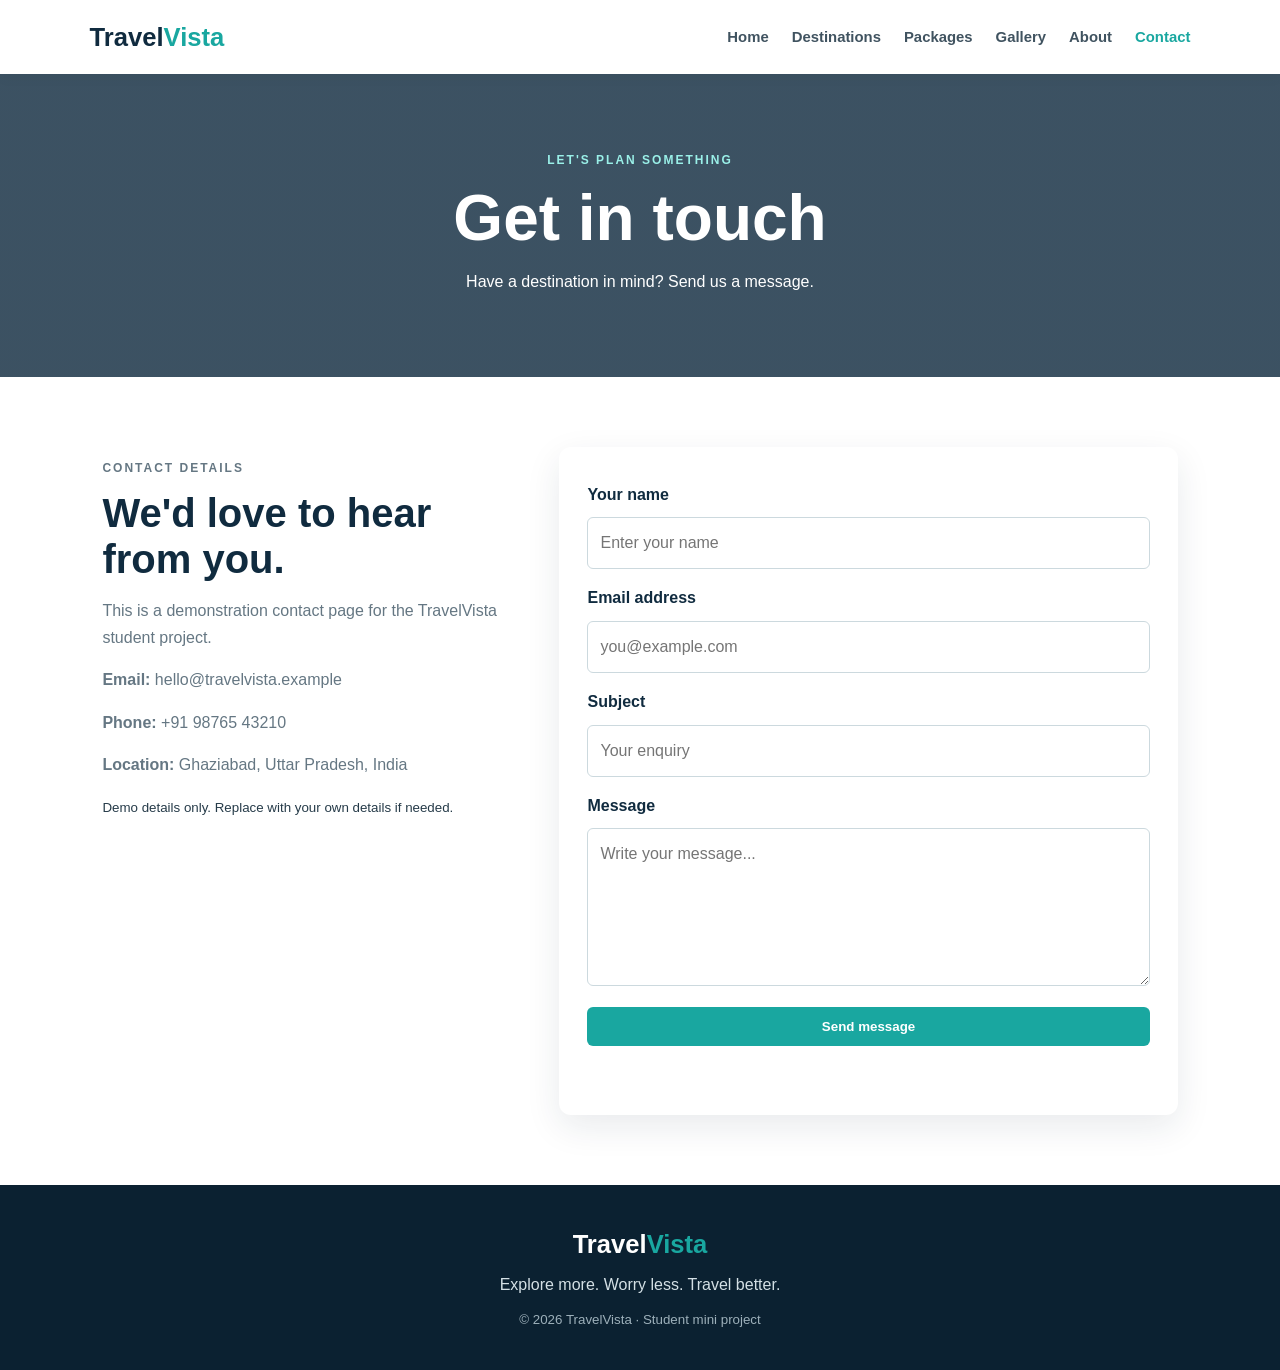
<file: contact.html>
<!doctype html>
<html lang="en">
  <head>
    <meta charset="utf-8" />
    <meta name="viewport" content="width=device-width,initial-scale=1" />
    <title>Contact | TravelVista</title>
    <link rel="stylesheet" href="css/style.css" />
    <script src="js/script.js" defer></script>
  </head>
  <body>
    <header>
      <a class="logo" href="index.html">Travel<span>Vista</span></a
      ><button class="menu-toggle" aria-label="Toggle menu">☰</button>
      <nav>
        <a href="index.html">Home</a><a href="destinations.html">Destinations</a
        ><a href="packages.html">Packages</a><a href="gallery.html">Gallery</a
        ><a href="about.html">About</a
        ><a class="active" href="contact.html">Contact</a>
      </nav>
    </header>
    <main>
      <section class="page-banner">
        <p class="eyebrow">LET'S PLAN SOMETHING</p>
        <h1>Get in touch</h1>
        <p>Have a destination in mind? Send us a message.</p>
      </section>
      <section class="section contact-layout">
        <div>
          <p class="eyebrow">CONTACT DETAILS</p>
          <h2>We'd love to hear from you.</h2>
          <p>
            This is a demonstration contact page for the TravelVista student
            project.
          </p>
          <p><b>Email:</b> hello@travelvista.example</p>
          <p><b>Phone:</b> +91 98765 43210</p>
          <p><b>Location:</b> Ghaziabad, Uttar Pradesh, India</p>
          <small
            >Demo details only. Replace with your own details if needed.</small
          >
        </div>
        <form id="contactForm">
          <label for="name">Your name</label
          ><input
            id="name"
            name="name"
            required
            placeholder="Enter your name"
          /><label for="email">Email address</label
          ><input
            id="email"
            name="email"
            type="email"
            required
            placeholder="you@example.com"
          /><label for="subject">Subject</label
          ><input
            id="subject"
            name="subject"
            required
            placeholder="Your enquiry"
          /><label for="message">Message</label
          ><textarea
            id="message"
            name="message"
            rows="5"
            required
            placeholder="Write your message..."
          ></textarea
          ><button class="btn" type="submit">Send message</button>
          <p id="formMessage" role="status"></p>
        </form>
      </section>
    </main>
    <footer>
      <a class="logo" href="index.html">Travel<span>Vista</span></a>
      <p>Explore more. Worry less. Travel better.</p>
      <small>© 2026 TravelVista · Student mini project</small>
    </footer>
  </body>
</html>
</file>
<file: css/style.css>
* {
  box-sizing: border-box;
}
body {
  margin: 0;
  font-family: Arial, sans-serif;
  color: #263b49;
  line-height: 1.65;
}
a {
  text-decoration: none;
  color: inherit;
}
img {
  display: block;
  max-width: 100%;
}
header {
  height: 74px;
  padding: 0 7%;
  display: flex;
  align-items: center;
  justify-content: space-between;
  background: #fff;
  position: sticky;
  top: 0;
  z-index: 10;
  box-shadow: 0 2px 14px #0000000d;
}
.logo {
  font-size: 1.6rem;
  font-weight: 800;
  color: #102b3f;
}
.logo span {
  color: #19a7a0;
}
nav {
  display: flex;
  gap: 23px;
}
nav a {
  font-size: 0.93rem;
  font-weight: bold;
  color: #405360;
}
nav a:hover,
nav a.active {
  color: #19a7a0;
}
.menu-toggle {
  display: none;
  background: none;
  border: 0;
  font-size: 1.6rem;
}
.hero {
  min-height: 590px;
  padding: 80px 10%;
  display: flex;
  align-items: center;
  color: white;
  background:
    linear-gradient(90deg, #071c2fcc, #071c2f22),
    url("https://images.unsplash.com/photo-1476514525535-07fb3b4ae5f1?auto=format&fit=crop&w=2000&q=90")
      center/cover;
}
.hero > div {
  max-width: 650px;
}
.hero h1 {
  font-size: clamp(2.8rem, 6vw, 5rem);
  line-height: 1.08;
  margin: 0 0 18px;
}
.hero h1 span {
  color: #7ee0d6;
}
.hero p:not(.eyebrow) {
  font-size: 1.1rem;
  max-width: 520px;
}
.eyebrow {
  font-size: 0.75rem;
  font-weight: bold;
  letter-spacing: 2px;
  color: #19a7a0;
}
.hero .eyebrow {
  color: #9af0e8;
}
.btn {
  display: inline-block;
  border: 0;
  border-radius: 6px;
  background: #19a7a0;
  color: white;
  padding: 12px 20px;
  font-weight: bold;
  cursor: pointer;
  margin-top: 12px;
}
.btn:hover {
  background: #128780;
}
.outline {
  background: transparent;
  border: 1px solid white;
}
.light {
  background: white;
  color: #102b3f;
}
.section {
  padding: 70px 8%;
}
.heading {
  text-align: center;
  margin: 0 auto 32px;
  max-width: 650px;
}
.heading h2,
.split h2,
.contact-layout h2 {
  font-size: 2.5rem;
  line-height: 1.15;
  color: #102b3f;
  margin: 0 0 12px;
}
.heading p {
  color: #657783;
}
.cards {
  display: grid;
  grid-template-columns: repeat(3, 1fr);
  gap: 24px;
}
.card {
  overflow: hidden;
  border-radius: 12px;
  background: white;
  box-shadow: 0 12px 35px #102b3f18;
  transition: 0.2s;
}
.card:hover {
  transform: translateY(-5px);
}
.card img {
  width: 100%;
  height: 220px;
  object-fit: cover;
}
.card > div {
  padding: 20px;
}
.card h3 {
  margin: 0 0 6px;
  color: #102b3f;
}
.card p {
  color: #657783;
}
.card a {
  color: #19a7a0;
  font-weight: bold;
}
.band {
  background: #102b3f;
  color: white;
  padding: 50px 9%;
  display: flex;
  justify-content: space-between;
  align-items: center;
  gap: 25px;
}
.band h2 {
  font-size: 2rem;
  margin: 0;
}
.band p {
  color: #d1dce1;
}
footer {
  padding: 38px 8%;
  background: #0b2131;
  color: #d4e0e5;
  text-align: center;
}
footer .logo {
  color: white;
}
footer p {
  margin: 7px;
}
footer small {
  color: #9db0ba;
}
.page-banner {
  min-height: 280px;
  padding: 65px 8%;
  display: flex;
  align-items: center;
  justify-content: center;
  flex-direction: column;
  text-align: center;
  color: white;
  background:
    linear-gradient(#0b263bcc, #0b263bcc),
    url("https://images.unsplash.com/photo-1469474968028-56623f02e42e?auto=format&fit=crop&w=1800&q=85")
      center/cover;
}
.page-banner h1 {
  font-size: clamp(2.5rem, 5vw, 4rem);
  margin: 0;
  line-height: 1.1;
}
.page-banner p:last-child {
  max-width: 650px;
}
.page-banner .eyebrow {
  color: #9af0e8;
}
.search {
  display: block;
  width: min(480px, 100%);
  padding: 13px;
  margin: 0 auto 28px;
  border: 1px solid #ccd9de;
  border-radius: 7px;
  font: inherit;
}
.price {
  color: #19a7a0 !important;
}
.price small {
  font-size: 0.8rem;
  color: #657783;
}
.gallery-grid {
  display: grid;
  grid-template-columns: repeat(3, 1fr);
  gap: 16px;
}
.gallery-item {
  padding: 0;
  border: 0;
  border-radius: 9px;
  overflow: hidden;
  cursor: pointer;
}
.gallery-item img {
  width: 100%;
  height: 245px;
  object-fit: cover;
  transition: 0.25s;
}
.gallery-item:hover img {
  transform: scale(1.05);
}
.lightbox {
  position: fixed;
  inset: 0;
  background: #000e;
  z-index: 30;
  display: flex;
  align-items: center;
  justify-content: center;
  padding: 30px;
}
.lightbox[hidden] {
  display: none;
}
.lightbox img {
  max-width: 90vw;
  max-height: 85vh;
}
.lightbox-close {
  position: absolute;
  right: 25px;
  top: 12px;
  font-size: 2.5rem;
  color: white;
  background: none;
  border: 0;
  cursor: pointer;
}
.split {
  display: grid;
  grid-template-columns: 1fr 1fr;
  gap: 45px;
  align-items: center;
}
.split img {
  height: 370px;
  width: 100%;
  object-fit: cover;
  border-radius: 12px;
}
.split p,
.contact-layout p {
  color: #657783;
}
.values {
  padding: 40px 8%;
  background: #f3f8f8;
  display: grid;
  grid-template-columns: repeat(3, 1fr);
  gap: 20px;
  text-align: center;
}
.values h3 {
  color: #102b3f;
}
.contact-layout {
  display: grid;
  grid-template-columns: 0.8fr 1.2fr;
  gap: 45px;
}
.contact-layout form {
  padding: 28px;
  border-radius: 12px;
  box-shadow: 0 12px 35px #102b3f18;
  display: flex;
  flex-direction: column;
  gap: 9px;
}
.contact-layout label {
  font-weight: bold;
  color: #102b3f;
  margin-top: 7px;
}
.contact-layout input,
.contact-layout textarea {
  padding: 12px;
  border: 1px solid #ccd9de;
  border-radius: 6px;
  font: inherit;
}
.contact-layout input:focus,
.contact-layout textarea:focus {
  outline: 2px solid #8ce4dc;
}
.contact-layout form p {
  font-weight: bold;
}
.success {
  color: #16835b;
}
.error {
  color: #b33a3a;
}
[hidden] {
  display: none !important;
}
@media (max-width: 800px) {
  header {
    padding: 0 5%;
  }
  nav {
    gap: 12px;
  }
  nav a {
    font-size: 0.82rem;
  }
  .section {
    padding: 55px 6%;
  }
  .cards {
    gap: 14px;
  }
  .card img {
    height: 180px;
  }
}
@media (max-width: 650px) {
  header {
    height: 66px;
  }
  .menu-toggle {
    display: block;
  }
  nav {
    display: none;
    position: absolute;
    top: 66px;
    left: 0;
    right: 0;
    background: white;
    padding: 18px 7%;
    box-shadow: 0 10px 15px #0001;
    flex-direction: column;
  }
  nav.open {
    display: flex;
  }
  .hero {
    min-height: 540px;
    padding: 55px 7%;
  }
  .hero h1 {
    font-size: 3rem;
  }
  .section {
    padding: 48px 6%;
  }
  .cards {
    grid-template-columns: 1fr;
  }
  .card img {
    height: 230px;
  }
  .band {
    display: block;
    padding: 38px 7%;
  }
  .gallery-grid {
    grid-template-columns: repeat(2, 1fr);
    gap: 9px;
  }
  .gallery-item img {
    height: 160px;
  }
  .split,
  .contact-layout {
    grid-template-columns: 1fr;
    gap: 25px;
  }
  .split img {
    height: 260px;
  }
  .values {
    grid-template-columns: 1fr;
    gap: 10px;
  }
  .page-banner {
    min-height: 245px;
    padding: 45px 7%;
  }
}
</file>
